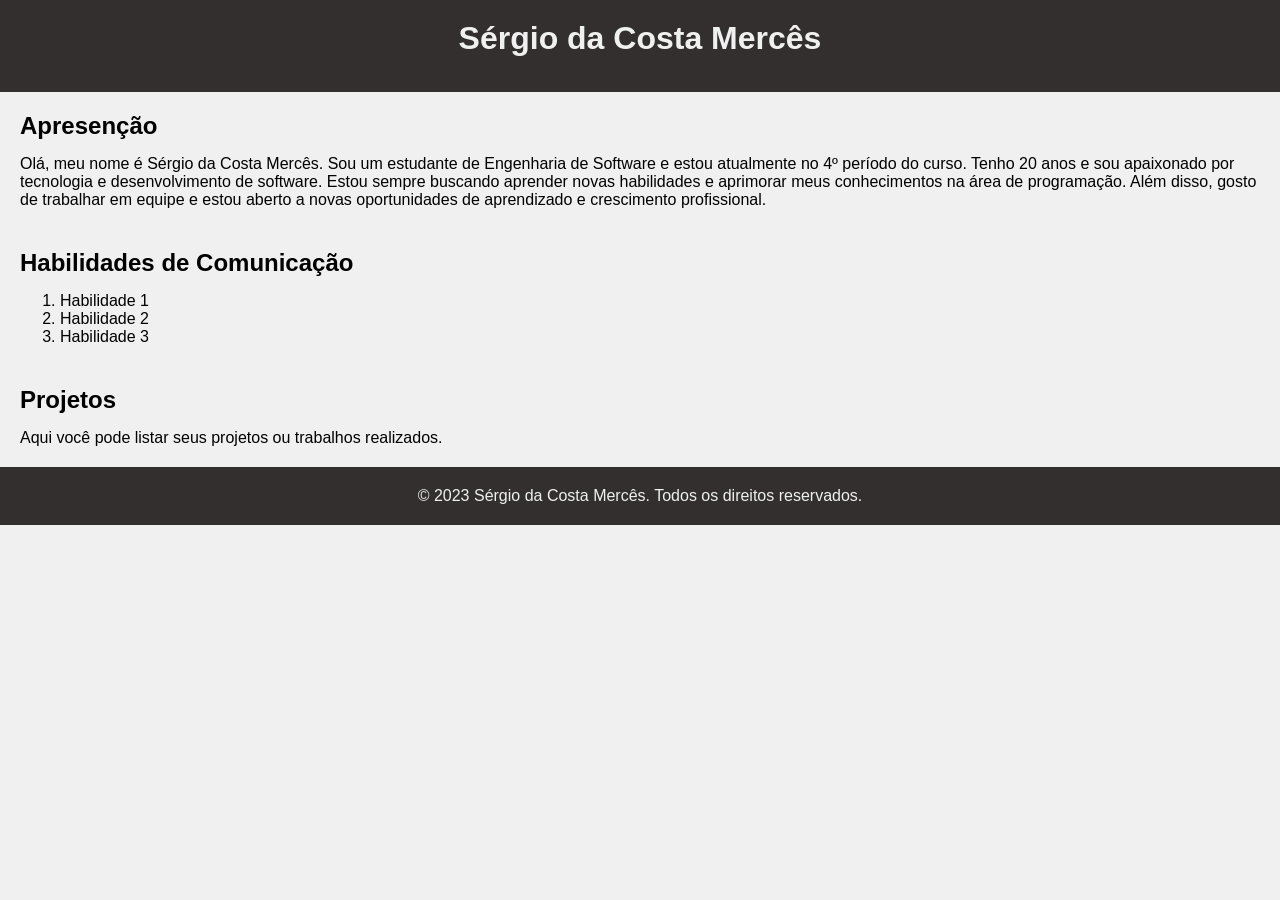
<file: index.html>
<!DOCTYPE html>
<html lang="pt-BR">
<head>
    <meta charset="UTF-8">
    <meta name="viewport" content="width=device-width, initial-scale=1.0">
    <title>Apresentação</title>
    <link rel="stylesheet" href="style.css">
</head>
<body>
    <main>
        <header>
            <h1>Sérgio da Costa Mercês</h1>
        </header>
        <section>
            <h2>Apresenção</h2>
            <p>Olá, meu nome é Sérgio da Costa Mercês. Sou um estudante de Engenharia de Software e estou atualmente no 4º período do curso. Tenho 20 anos e sou apaixonado por tecnologia e desenvolvimento de software. Estou sempre buscando aprender novas habilidades e aprimorar meus conhecimentos na área de programação. Além disso, gosto de trabalhar em equipe e estou aberto a novas oportunidades de aprendizado e crescimento profissional.</p>
        </section>
        <section>
            <h2>Habilidades de Comunicação</h2>
            <ol>
                <li>Habilidade 1</li>
                <li>Habilidade 2</li>
                <li>Habilidade 3</li>
            </ol>
        </section>
        <section>
            <h2>Projetos</h2>
            <p>Aqui você pode listar seus projetos ou trabalhos realizados.</p>
        </section>
        <footer>
            <p>&copy; 2023 Sérgio da Costa Mercês. Todos os direitos reservados.</p>
        </footer>
    </main>
</body>
</html>
</file>
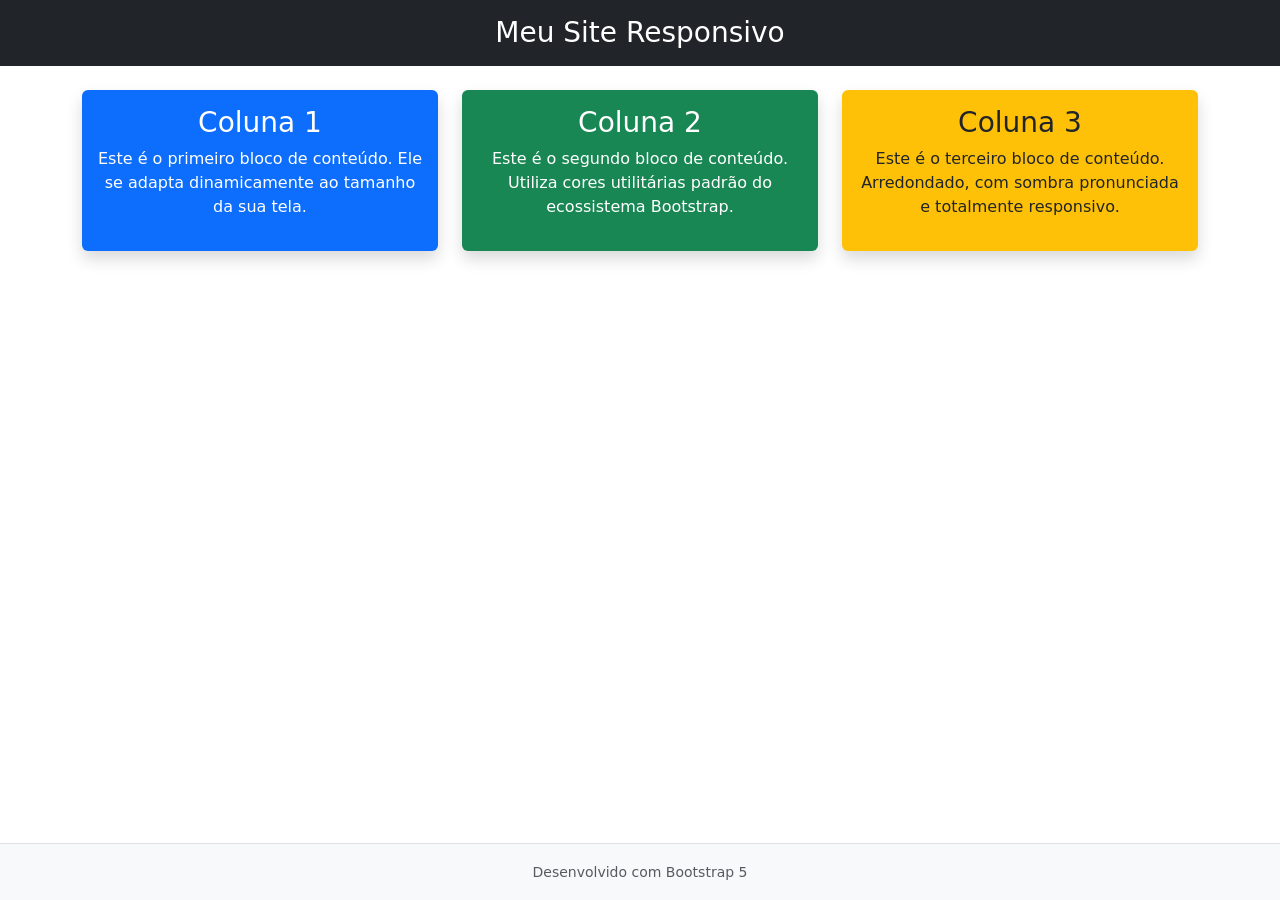
<file: layout-bootstrap/index.html>
<!DOCTYPE html>
<html lang="pt-BR">
<head>
    <meta charset="UTF-8">
    <meta name="viewport" content="width=device-width, initial-scale=1.0">
    <title>Layout Responsivo com Bootstrap</title>
<link href="https://cdn.jsdelivr.net/npm/bootstrap@5.0.2/dist/css/bootstrap.min.css" rel="stylesheet" integrity="sha384-EVSTQN3/azprG1Anm3QDgpJLIm9Nao0Yz1ztcQTwFspd3yD65VohhpuuCOmLASjC" crossorigin="anonymous">

    <style>
        /* Ajuste simples para garantir que o footer fique no rodapé da página */
        body {
            display: flex;
            flex-direction: column;
            min-height: 100vh;
        }
        main {
            flex: 1;
        }
    </style>

</head>
<body>
    <header class="bg-dark text-white py-3 mb-4">
        <div class="container-fluid text-center">
            <h1 class="h3 m-0">Meu Site Responsivo</h1>
        </div>
    </header>
    <main class="container mb-4">
        <div class="row g-4 justify-content-center">
            <div class="col-12 col-md-6 col-lg-4">
                <div class="p-3 shadow rounded bg-primary text-white text-center h-100">
                    <h3>Coluna 1</h3>
                    <p>Este é o primeiro bloco de conteúdo. Ele se adapta dinamicamente ao tamanho da sua tela.</p>
                </div>
            </div>
            <div class="col-12 col-md-6 col-lg-4">
                <div class="p-3 shadow rounded bg-success text-white text-center h-100">
                    <h3>Coluna 2</h3>
                    <p>Este é o segundo bloco de conteúdo. Utiliza cores utilitárias padrão do ecossistema Bootstrap.</p>
                </div>
            </div>
            <div class="col-12 col-md-6 col-lg-4">
                <div class="p-3 shadow rounded bg-warning text-dark text-center h-100">
                    <h3>Coluna 3</h3>
                    <p>Este é o terceiro bloco de conteúdo. Arredondado, com sombra pronunciada e totalmente responsivo.</p>
                </div>
            </div>
        </div>
    </main>
    <footer class="bg-light text-muted text-center py-3 border-top">
        <div class="container">
            <span class="small">Desenvolvido com Bootstrap 5</span>
        </div>
    </footer>
</body>
</html>
</file>
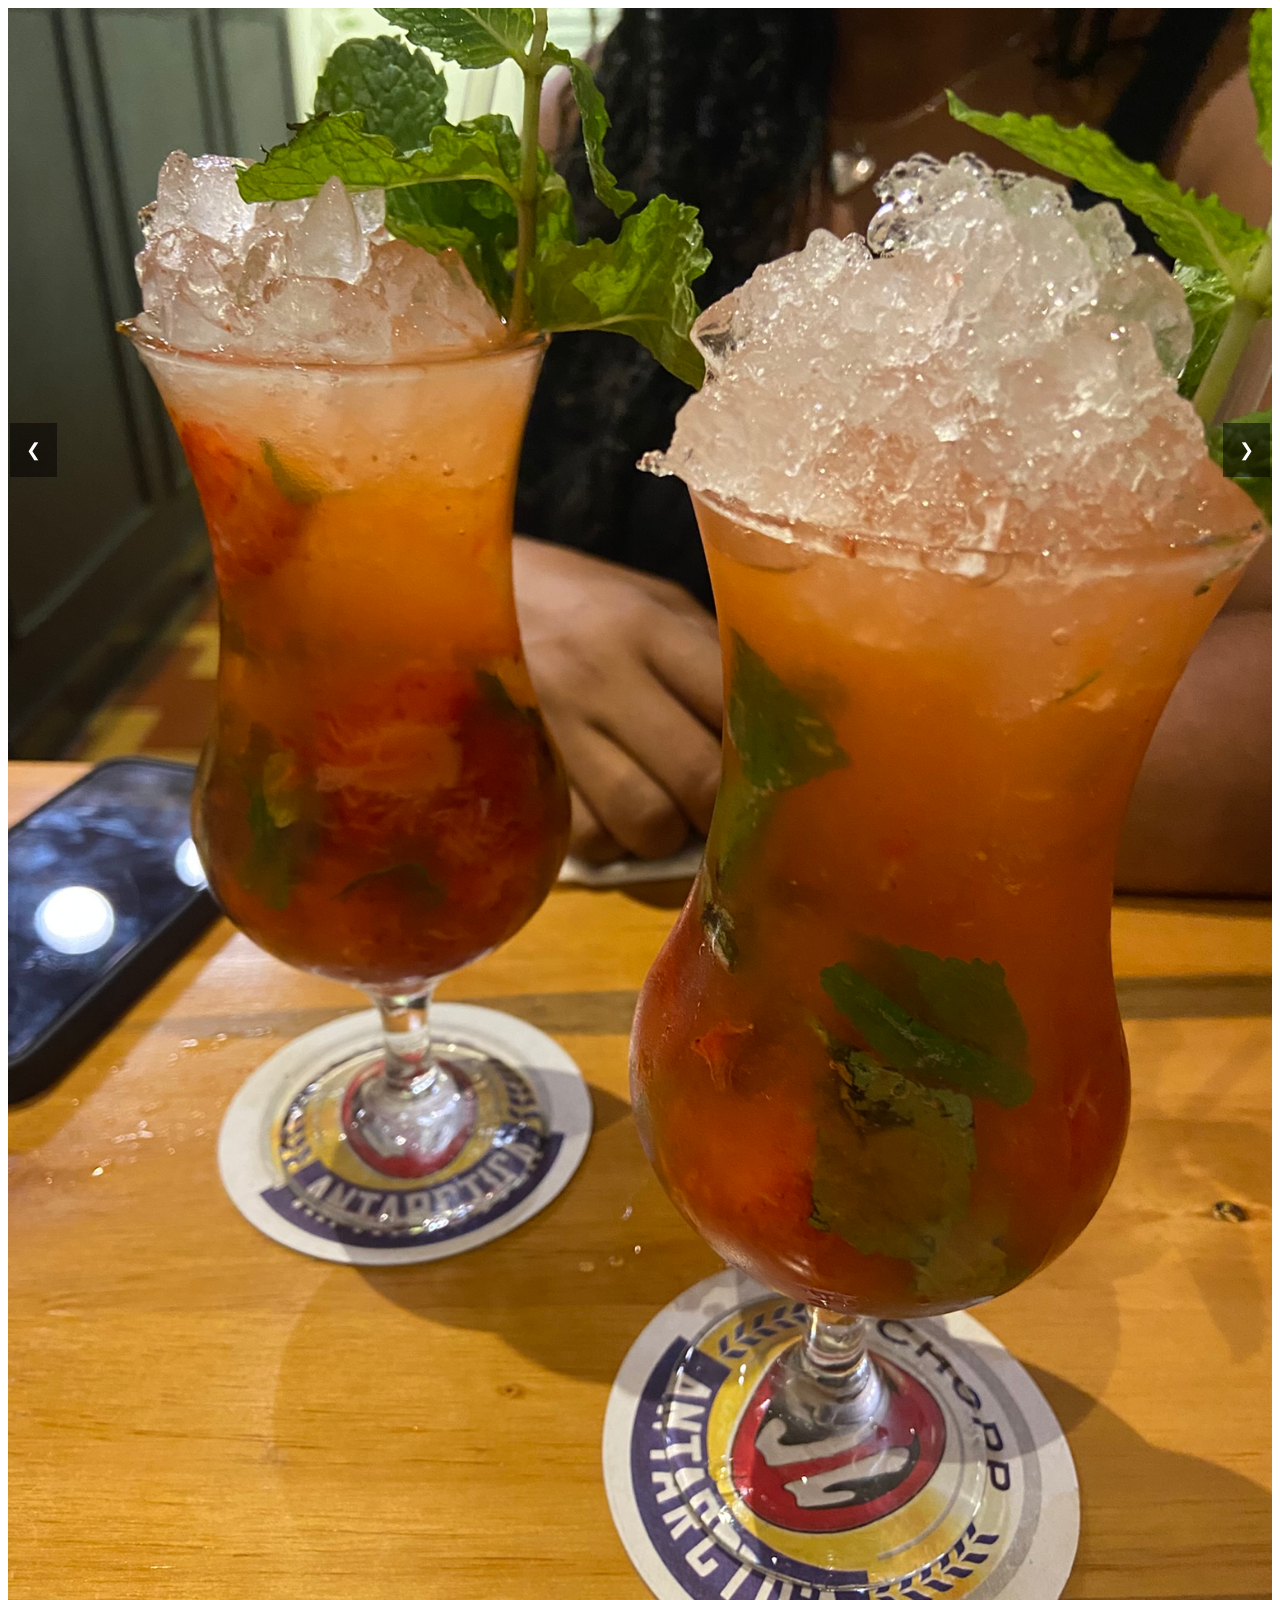
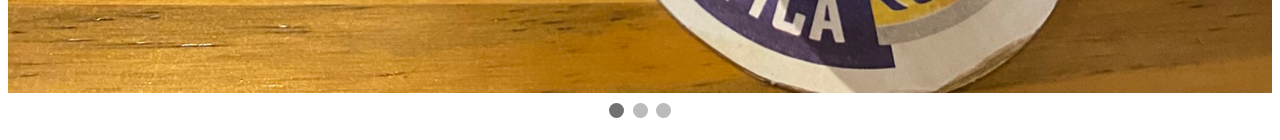
<file: slide/index.html>
<!DOCTYPE html>
<html lang="pt-br">
<head>
    <meta charset="UTF-8">
    <meta name="viewport" content="width=device-width, initial-scale=1.0">
    <title>Carrossel de Imagens Responsivo</title>
    <link rel="stylesheet" href="style.css">
</head>
<body>
    <div class="carousel-container">
        <div class="carousel">
            <div class="carousel-slide">
                <img src="./img/IMG_4295.JPEG" alt="Imagem 1">
            </div>
            <div class="carousel-slide">
                <img src="./img/IMG_4333.JPEG" alt="Imagem 2">
            </div>
            <div class="carousel-slide">
                <img src="./img/IMG_4349.JPEG" alt="Imagem 3">
            </div>
        </div>
    </div>
    <a class="prev" onclick="changeSlide(-1)">&#10094;</a>
    <a class="next" onclick="changeSlide(1)">&#10095;</a>
    <div class="dots">
        <span class="dot" onclick="currentSlide(1)"></span>
        <span class="dot" onclick="currentSlide(2)"></span>
        <span class="dot" onclick="currentSlide(3)"></span>
    </div>
    <script src="script.js"></script>
</body>
</html>
</file>
<file: style.css>
@charset "UTF-8";

* {
    margin: 0;
    padding: 0;
    box-sizing: border-box;
}

body {
    font-family: Arial, Helvetica, sans-serif;
    font-size: 16px;
    background-color: #f0f0f0;
    color: #000000;
}

header,
footer {
    color: #f0f0f0;
    background-color: #332f2f;
    text-align: center;
    padding: 20px;
}

section {
    padding: 20px;
}

h1,
h2 {
    margin-bottom: 15px;
}

ol,
li {
    margin-left: 20px;
}
</file>
<file: slide/style.css>
@charset 'UTF-8';

body {
    font-family: Arial, sans-serif;
}

.carousel-container {
    position: relative;
    max-width: 100%;
    margin: auto;
    overflow: hidden;
}

.carousel {
    display: flex;
    transition: transform 0.5s ease-in-out;
}

.carousel-slide {
    min-width: 100%;
    box-sizing: border-box;
}

.carousel-slide img {
    width: 100%;
    display: block;
}

.prev,
.next {
    position: absolute;
    top: 50%;
    transform: translateY(-50%);
    background-color: rgba(0, 0, 0, 0.5);
    color: white;
    border: none;
    padding: 16px;
    font-size: 18px;
    z-index: 10;
    cursor: pointer;
}

.prev {
    left: 10px;
}

.next {
    right: 10px;
}

.dots {
    text-align: center;
    padding: 10px;
}

.dot {
    display: inline-block;
    width: 15px;
    height: 15px;
    margin: 0 2px;
    background-color: #bbb;
    border-radius: 50%;
    transition: background-color 0.6s ease;
}

.active,
.dot:hover {
    background-color: #717171;
}
</file>
